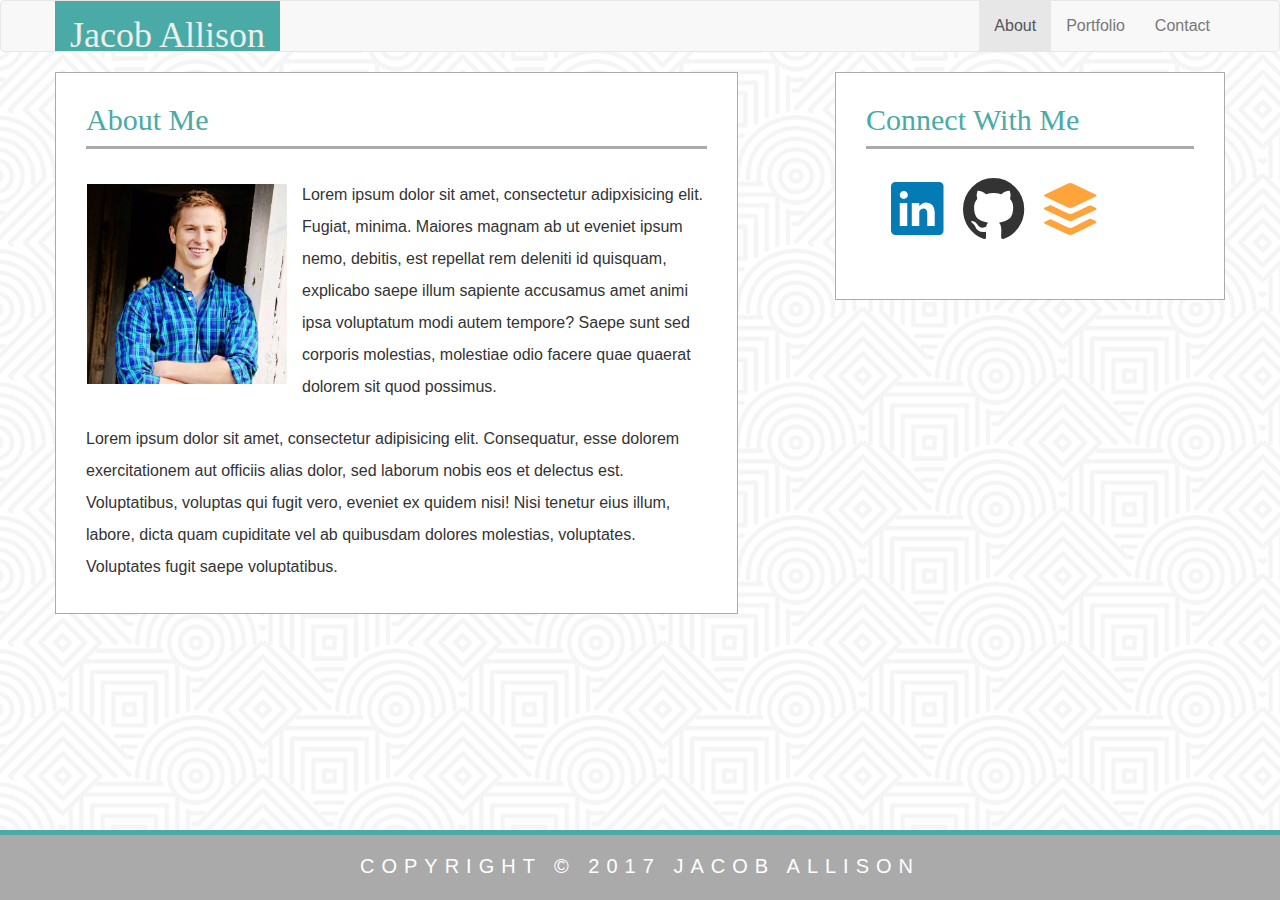
<file: index.html>
<!DOCTYPE html>
<html lang="en">
<head>
    <meta charset="UTF-8">
    <title>Welcome | About Me</title>
    <link rel="stylesheet" href="assets/css/bootstrap.css">
    <link rel="stylesheet" href="assets/css/ionicons.min.css">
    <link rel="stylesheet" href="assets/css/style.css">
</head>

<body>

    <nav class="navbar navbar-default">
      <div class="container">
        <div class="navbar-header">
          <a class="navbar-brand" href="index.html"><h1>Jacob Allison</h1></a>
        </div>
        <div id="navbar" class="navbar-right">
          <ul class="nav navbar-nav">
            <li class="active"><a href="index.html">About</a></li>
            <li><a href="portfolio.html">Portfolio</a></li>
            <li><a href="contact.html">Contact</a></li>
          </ul>
      </div>
    </nav>

    <div class="container">

        <div class="row">

            <div class="col-md-7 box about-box">
                <h2>About Me</h2>

                <div class="row">
                    <div class="col-md-4 about-img align-center"></div>
                    <div class="col-md-8 col-sm-12">
                        <p class="p1">Lorem ipsum dolor sit amet, consectetur adipxisicing elit. Fugiat, minima. Maiores magnam ab ut eveniet ipsum nemo, debitis, est repellat rem deleniti id quisquam, explicabo saepe illum sapiente accusamus amet animi ipsa voluptatum modi autem tempore? Saepe sunt sed corporis molestias, molestiae odio facere quae quaerat dolorem sit quod possimus.</p>
                    </div>
                </div>

                <div class="row">
                    <div class="col-md-12">
                        <p class="p2">Lorem ipsum dolor sit amet, consectetur adipisicing elit. Consequatur, esse dolorem exercitationem aut officiis alias dolor, sed laborum nobis eos et delectus est. Voluptatibus, voluptas qui fugit vero, eveniet ex quidem nisi! Nisi tenetur eius illum, labore, dicta quam cupiditate vel ab quibusdam dolores molestias, voluptates. Voluptates fugit saepe voluptatibus.</p>
                    </div>
                </div>

            </div>

            <div class="col-md-1"></div>
            <div class="col-md-4  box side-box">
                <h2>Connect With Me</h2>
                <div class="social-icons">
                    <a href="https://www.linkedin.com/in/jacob-allison-aa28b1132/" target="_blank"><i class="ion-social-linkedin icon icon1"></i></a>
                    <a href="https://www.github.com/jacoballi" target="_blank"><i class="ion-social-github icon icon2"></i></a>
                    <a href="https://stackoverflow.com/users/8480961/jacob-allison" target="_blank"><i class="ion-social-buffer icon icon3"></i></a>
                </div>
            </div>

        </div>

        <div class="row footer-clear"></div>

        <footer class="footer text-center">
            <h3>Copyright &copy; 2017 Jacob Allison</h3>
        </footer>


    </div><!-- /.container -->

</body>
</html>
</file>
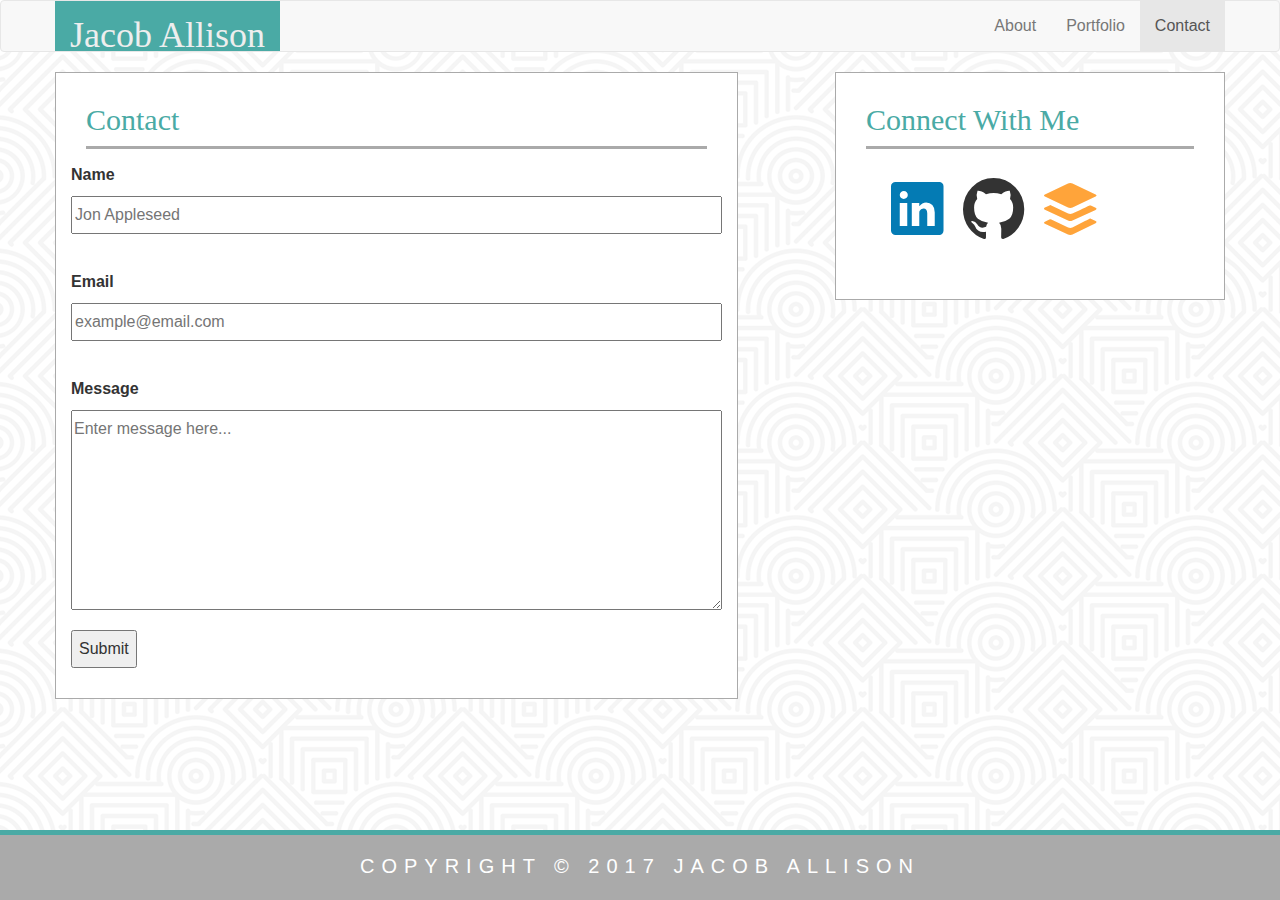
<file: contact.html>
<!DOCTYPE html>
<html lang="en">
<head>
    <meta charset="UTF-8">
    <title>Welcome | Portfolio</title>
    <link rel="stylesheet" href="assets/css/bootstrap.css">
    <link rel="stylesheet" href="assets/css/ionicons.min.css">
    <link rel="stylesheet" href="assets/css/style.css">
</head>

<body>

    <nav class="navbar navbar-default">
      <div class="container">
        <div class="navbar-header">
          <a class="navbar-brand" href="index.html"><h1>Jacob Allison</h1></a>
        </div>
        <div id="navbar" class="navbar-right">
          <ul class="nav navbar-nav">
            <li><a href="index.html">About</a></li>
            <li><a href="portfolio.html">Portfolio</a></li>
            <li class="active"><a href="contact.html">Contact</a></li>
          </ul>
      </div>
    </nav>

    <div class="container">

        <div class="row">

            <div class="col-md-7 box contact-box">
                <h2>Contact</h2>
                <form action="submit">
                    <div class="row">
                        <label for="name">Name</label>
                        <input type="text" placeholder="Jon Appleseed"></input>
                    </div>
                    <br>
                    <div class="row">
                        <label for="email">Email</label>
                        <input type="email" placeholder="example@email.com"></input>
                    </div>
                    <br>
                    <div class="row">
                        <label for="Message">Message</label>
                        <textarea type="text" placeholder="Enter message here..."></textarea>
                    </div>
                    <div class="row">
                        <button>Submit</button>
                    </div>

                </form>
            </div>



            <div class="col-md-1"></div>
            <div class="col-md-4  box side-box">
                <h2>Connect With Me</h2>
                <div class="social-icons">
                    <a href="https://www.linkedin.com/in/jacob-allison-aa28b1132/" target="_blank"><i class="ion-social-linkedin icon icon1"></i></a>
                    <a href="https://www.github.com/jacoballi" target="_blank"><i class="ion-social-github icon icon2"></i></a>
                    <a href="https://stackoverflow.com/users/8480961/jacob-allison" target="_blank"><i class="ion-social-buffer icon icon3"></i></a>
                </div>
            </div>

        </div>

        <div class="row footer-clear"></div>

        <footer class="footer text-center">
            <h3>Copyright &copy; 2017 Jacob Allison</h3>
        </footer>


    </div><!-- /.container -->

</body>
</html>
</file>
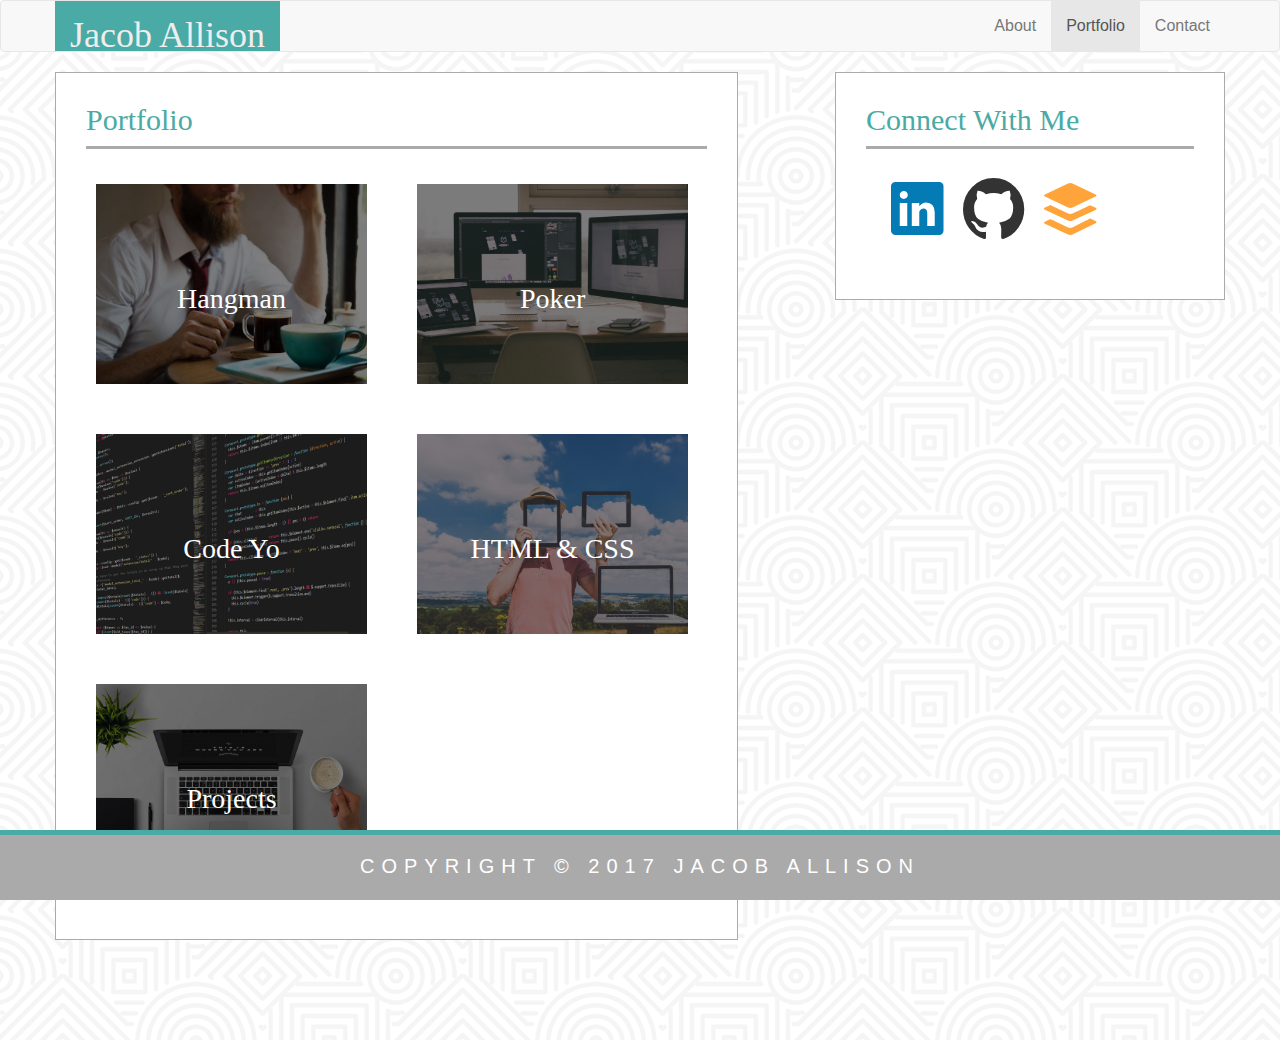
<file: portfolio.html>
<!DOCTYPE html>
<html lang="en">
<head>
    <meta charset="UTF-8">
    <title>Welcome | Portfolio</title>
    <link rel="stylesheet" href="assets/css/bootstrap.css">
    <link rel="stylesheet" href="assets/css/ionicons.min.css">
    <link rel="stylesheet" href="assets/css/style.css">
</head>

<body>

    <nav class="navbar navbar-default">
      <div class="container">
        <div class="navbar-header">
          <a class="navbar-brand" href="index.html"><h1>Jacob Allison</h1></a>
        </div>
        <div id="navbar" class="navbar-right">
          <ul class="nav navbar-nav">
            <li><a href="index.html">About</a></li>
            <li class="active"><a href="portfolio.html">Portfolio</a></li>
            <li><a href="contact.html">Contact</a></li>
          </ul>
      </div>
    </nav>

    <div class="container">

        <div class="row">

            <div class="col-md-7 box port-box">
                <h2>Portfolio</h2>
                <div class="row">
                    <div class="col-md-5 bg-img img1"><h2>Hangman</h2></div>
                    <div class="col-md-5 bg-img img2"><h2>Poker</h2></div>
                </div>
                <div class="row">
                    <div class="col-md-5 bg-img img3"><h2>Code Yo</h2></div>
                    <div class="col-md-5 bg-img img4"><h2>HTML & CSS</h2></div>
                </div>
                <div class="row">
                    <div class="col-md-5 bg-img img5"><h2>Projects</h2></div>
                </div>
            </div>



            <div class="col-md-1"></div>
            <div class="col-md-4  box side-box">
                <h2>Connect With Me</h2>
                <div class="social-icons">
                    <a href="https://www.linkedin.com/in/jacob-allison-aa28b1132/" target="_blank"><i class="ion-social-linkedin icon icon1"></i></a>
                    <a href="https://www.github.com/jacoballi" target="_blank"><i class="ion-social-github icon icon2"></i></a>
                    <a href="https://stackoverflow.com/users/8480961/jacob-allison" target="_blank"><i class="ion-social-buffer icon icon3"></i></a>
                </div>
            </div>

        </div>

        <div class="row footer-clear"></div>

        <footer class="footer text-center">
            <h3>Copyright &copy; 2017 Jacob Allison</h3>
        </footer>


    </div><!-- /.container -->

</body>
</html>
</file>
<file: assets/css/style.css>
/* --- GLOBAL STYLES */

body {
    background-image: url('../img/hypnotize.png');
    font-size: 16px;
    line-height: 2.0em;
    font-family: "Lato", sans-serif;
}

h1 {
    margin:0;
    padding:0;
    color: #eee;
    font-family: Georgia, serif;
}

h2 {
    margin: 0 0 10px 0;
    padding-bottom: 10px;
    border-bottom: 3px solid #aaa;
    font-family: Georgia, serif;
    color: #4aaaa5;
}

p {
    margin: 20px 0 0 0;
}

h3 {
    font-size: 20px;
    font-weight: lighter;
    letter-spacing: 7px;
}

input {
    display: block;
    width: 100%;
}

textarea {
    height: 200px;
    display: block;
    width: 100%;
}

button {
    margin-top: 20px;
}

.box {
    border: 1px solid #aaa;
    padding: 30px;
    background: #fff;
    margin-bottom: 20px;
}

/* ---HEADER STYLES --- */

.navbar-brand {
    background: #4aaaa5;
    text-align: center;
}

/* --- FOOTER STYLES ---*/

.footer {
   position:fixed;
   left:0px;
   bottom:0px;
   height:70px;
   width:100%;
   background:#aaa;
   border-top: 5px solid #4aaaa5;
   color: #fff;
   text-transform: uppercase;
}

.footer-clear {
    height: 80px;
    width: 100%;
}

/* --- SOCIAL ICONS --- */

.social-icons {
    font-size: 70px;
    margin: 25px;
}

.icon1 {
    color: #047BB4;
}

.icon2 {
    color: #333333;
}

.icon3 {
    color: #FFA43A;
}

/* --- ABOUT BOX --- */

.about-img {
    background-image: url('../img/profile.png');
    height: 200px;
    width: 200px;
    background-position: center;
    background-size: cover;
    margin: 25px 0 0 16px;
}

/* --- PORTFOLIO BG IMAGES ---*/

.bg-img {
    height: 200px;
    background-position: center;
    background-size: cover;
    margin: 25px;
}

.bg-img h2 {
    padding-top: 100px;
    color: #fff;
    text-align: center;
    font-family: Georgia;
    font-size: 28px;
    border-bottom: 5px solid transparent;
}

.bg-img h2:hover {
    border-bottom: 5px solid #4aaaa5;
}

.img1 {
    background-image: linear-gradient(rgba(0,0,0,0.5),rgba(0,0,0,0.5)), url('../img/photo-1.png');
}

.img2 {
    background-image: linear-gradient(rgba(0,0,0,0.5),rgba(0,0,0,0.5)), url('../img/photo-2.png');
}

.img3 {
    background-image: url('../img/photo-3.png');
}

.img4 {
    background-image: linear-gradient(rgba(0,0,0,0.5),rgba(0,0,0,0.5)), url('../img/photo-4.png');
}

.img5 {
    background-image: linear-gradient(rgba(0,0,0,0.5),rgba(0,0,0,0.5)), url('../img/photo-5.png');
}




/* header media query (to make the header go all the way across) */

@media only screen and (max-width: 767px) {
    .navbar-brand {
        background: #4aaaa5;
        text-align: center;
        width: 100%;
    }
}
</file>
